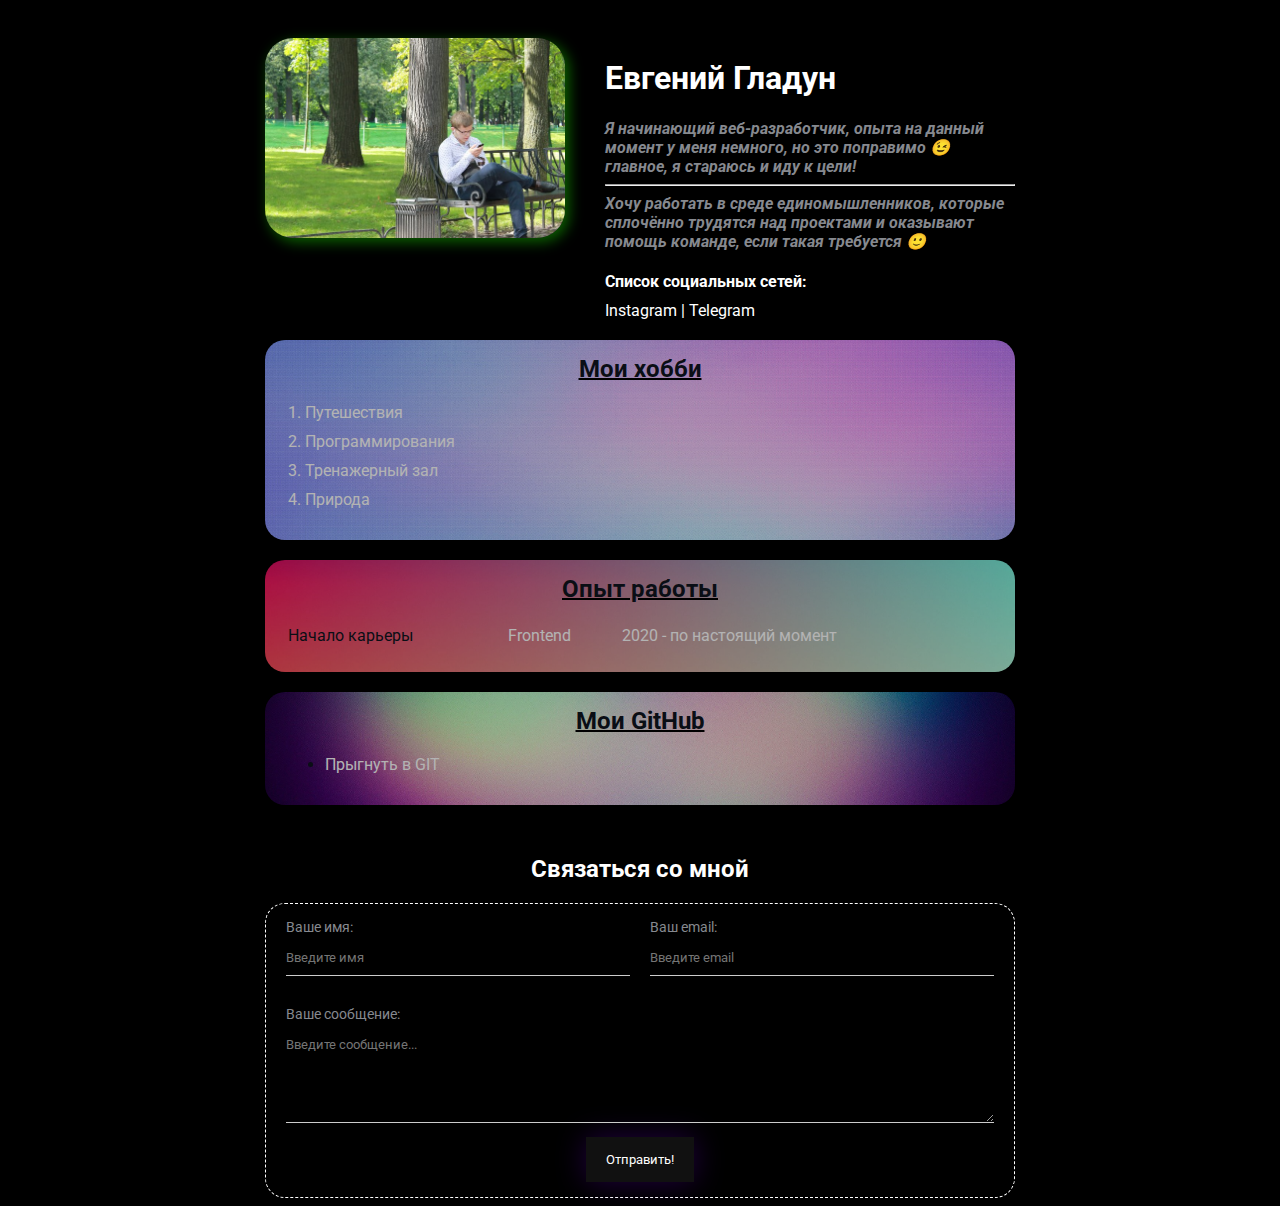
<file: index.html>
<!DOCTYPE html>
<html lang="ru">

<head>
    <meta charset="UTF-8">
    <meta http-equiv="X-UA-Compatible" content="IE=edge">
    <meta name="viewport" content="width=device-width, initial-scale=1.0">
    <meta name="keywords" content="Evgenii, cv, resume">
    <meta name="description" content="Это сайт - резюме Евгений Гладун">
    <link rel="stylesheet" href="./src/css/style.css">
    <title>Evgenii Resume</title>
</head>

<body>

    <div class="container">

        <div class="info">
            <img src="./src/img/avatar.jpg" alt="Автор" class="avatar">

            <div class="info-text">
                <h1>Евгений Гладун</h1>

                <p>Я начинающий веб-разработчик, опыта на данный момент у меня немного, но это поправимо &#128521;
                    главное, я
                    стараюсь и иду к цели!
                </p>
                <hr>
                <p>Хочу работать в среде единомышленников, которые сплочённо трудятся над проектами и оказывают помощь
                    команде, если такая требуется &#128578;</p>

                <h4>Список социальных сетей:</h4>

                <a class="info-links" href="https://www.instagram.com/eev9enn/" target="_blank">Instagram</a>
                |
                <a class="info-links" href="https://t.me/EEv9ENN" target="_blank">Telegram</a>
            </div>
        </div>

        <div class="card bg-one">
            <h2 class="title">Мои хобби</h2>
            <ol class="list">
                <li>Путешествия</li>
                <li>Программирования</li>
                <li>Тренажерный зал</li>
                <li>Природа</li>
            </ol>
        </div>

        <div class="card bg-two">
            <h2 class="title">Опыт работы</h2>

            <table class="table">

                <!-- Шаблон для заполнения (опыта работы) -->
                <!-- <thead>
          <tr>
            <th>Название</th>
            <th>Должность</th>
            <th>Год</th>
          </tr>
        </thead> -->
                <tbody>
                    <tr>
                        <td>Начало карьеры</td>
                        <td>Frontend</td>
                        <td>2020 - по настоящий момент</td>
                    </tr>
                </tbody>
            </table>
        </div>

        <div class="card bg-three">
            <h2 class="title">Мои GitHub</h2>

            <ul class="link-list">
                <li>
                    <a href="https://github.com/EvgeniiGladun" target="_blank">Прыгнуть в GIT</a>
                </li>
            </ul>
        </div>



        <h2 class="form-title">Связаться со мной</h2>
        <form action="/" class="form">

            <div class="form-row">

                <div class="form-group">
                    <label for="name">Ваше имя:</label>
                    <input type="text" id="name" placeholder="Введите имя">
                </div>

                <div class="form-group">
                    <label for="email">Ваш email:</label>
                    <input type="email" id="email" placeholder="Введите email">
                </div>
            </div>

            <div class="form-group">
                <label for="message">Ваше сообщение:</label>
                <textarea class="form-group_textarea" id="message" cols="20" rows="5"
                    placeholder="Введите сообщение..."></textarea>
            </div>

            <input class="btn" type="submit" value="Отправить!">
        </form>
        
    </div>
</body>

</html>
</file>
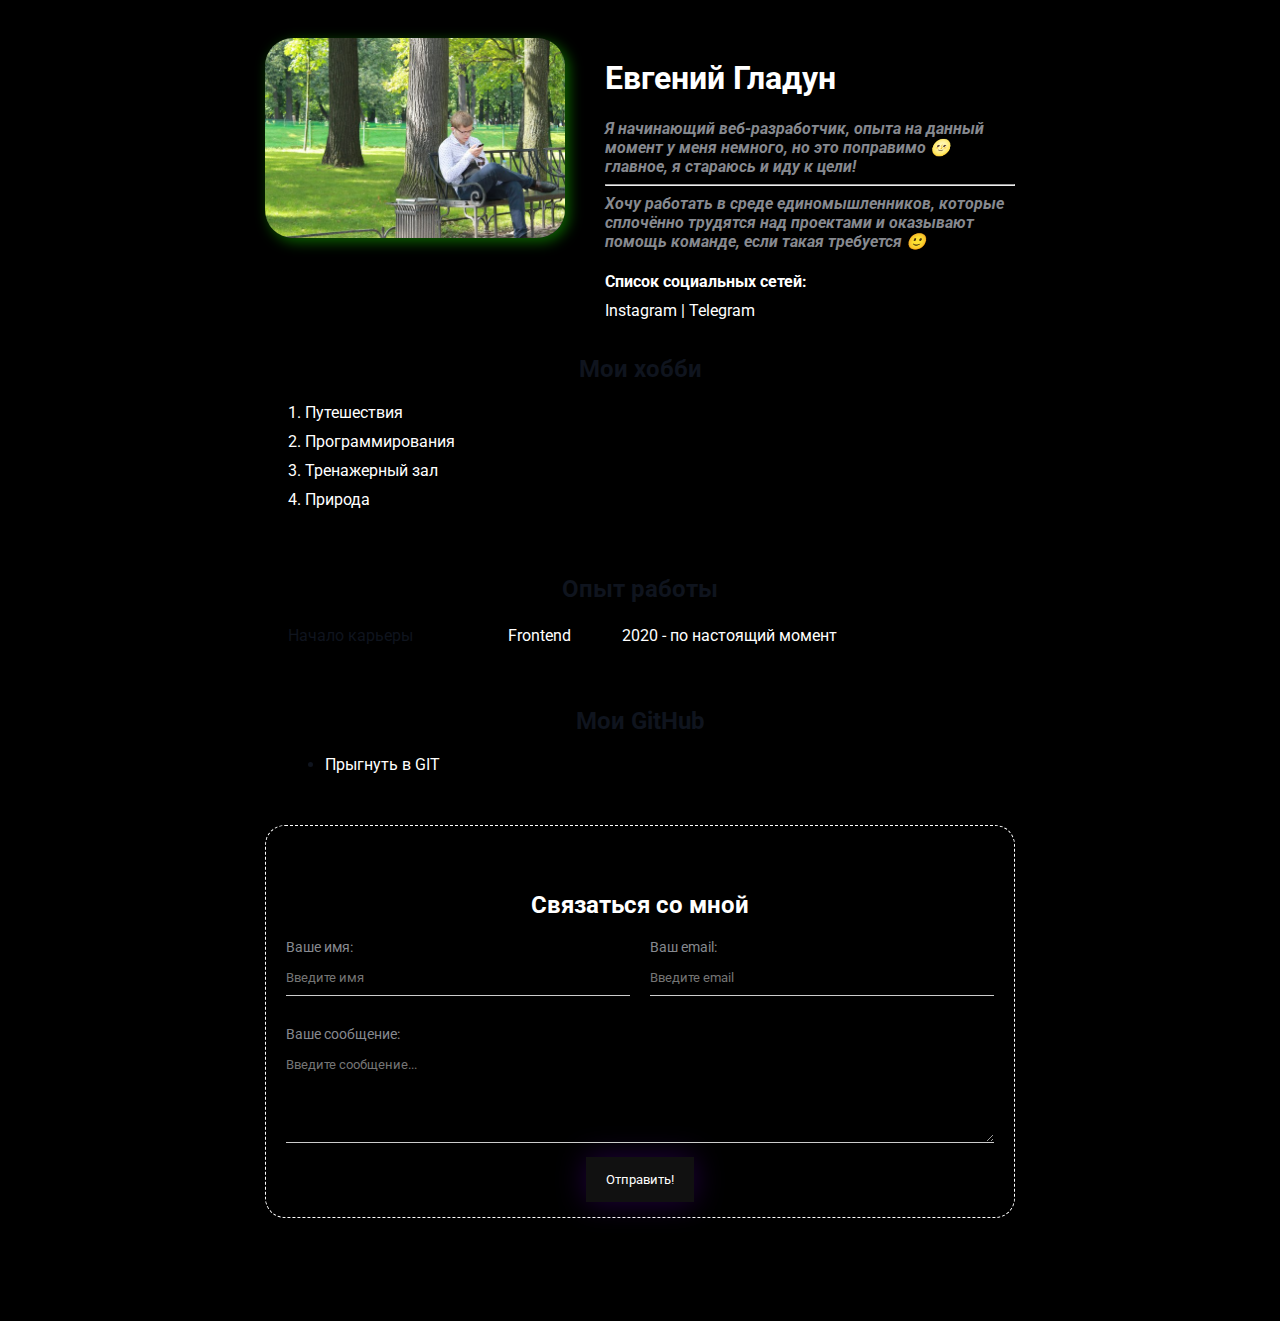
<file: src/index.html>
<!DOCTYPE html>
<html lang="ru">

<head>
    <meta charset="UTF-8">
    <meta http-equiv="X-UA-Compatible" content="IE=edge">
    <meta name="viewport" content="width=device-width, initial-scale=1.0">
    <meta name="keywords" content="Evgenii, cv, resume">
    <meta name="description" content="Это сайт - резюме Евгений Гладун">
    <link rel="stylesheet" href="../src/css/style.css">
    <title>Evgenii Resume</title>
</head>

<body>

    <div class="container">

        <div class="info">
            <img src="../src/img/avatar.jpg" alt="Автор" class="avatar">

            <div class="info-text">
                <h1>Евгений Гладун</h1>

                <p>Я начинающий веб-разработчик, опыта на данный момент у меня немного, но это поправимо 🌝 главное, я
                    стараюсь и иду к цели!
                </p>
                <hr>
                <p>Хочу работать в среде единомышленников, которые сплочённо трудятся над проектами и оказывают помощь
                    команде, если такая требуется 🙂</p>

                <h4>Список социальных сетей:</h4>

                <a class="info-links" href="https://www.instagram.com/eev9enn/" target="_blank">Instagram</a>
                |
                <a class="info-links" href="https://t.me/EEv9ENN" target="_blank">Telegram</a>
            </div>
        </div>

        <div class="card bg-green">
            <h2 class="title">Мои хобби</h2>
            <ol class="list">
                <li>Путешествия</li>
                <li>Программирования</li>
                <li>Тренажерный зал</li>
                <li>Природа</li>
            </ol>
        </div>

        <div class="card bg-red">
            <h2 class="title">Опыт работы</h2>

            <table class="table">
                <!-- <thead>
          <tr>
            <th>Название</th>
            <th>Должность</th>
            <th>Год</th>
          </tr>
        </thead> -->
                <tbody>
                    <tr>
                        <td>Начало карьеры</td>
                        <td>Frontend</td>
                        <td>2020 - по настоящий момент</td>
                    </tr>
                </tbody>
            </table>
        </div>

        <div class="card bg-yellow">
            <h2 class="title">Мои GitHub</h2>

            <ul class="link-list">
                <li>
                    <a href="https://github.com/EvgeniiGladun" target="_blank">Прыгнуть в GIT</a>
                </li>
            </ul>
        </div>



        <form action="/" class="form">
            <h2 class="form-title">Связаться со мной</h2>

            <div class="form-row">

                <div class="form-group">
                    <label for="name">Ваше имя:</label>
                    <input type="text" id="name" placeholder="Введите имя">
                </div>

                <div class="form-group">
                    <label for="email">Ваш email:</label>
                    <input type="email" id="email" placeholder="Введите email">
                </div>
            </div>

            <div class="form-group">
                <label for="message">Ваше сообщение:</label>
                <textarea class="form-group_textarea" id="message" cols="20" rows="5"
                    placeholder="Введите сообщение..."></textarea>
            </div>

            <input class="btn" type="submit" value="Отправить!">
        </form>

        <br>
        <br>
        <br>
        <br>
        <br>
    </div>
</body>

</html>
</file>
<file: src/css/style.css>
@import url("https://fonts.googleapis.com/css2?family=Roboto&display=swap");

body {
  font-family: "Roboto", sans-serif;
  font-size: 16px;
  font-weight: normal;
  background: #000;
  color: #0f141e;
}

a {
  color: #fff;
  text-decoration: none;
}

a:hover {
  opacity: 0.8;
  text-decoration: underline;
}

.info-links {
  color: #fff;
  text-decoration: none;
}

a:active {
  color: blue;
}

a:visited {
  color: grey;
}

.container {
  max-width: 750px;
  margin: auto;
  padding-top: 30px;
}

.avatar {
  width: 300px;
  height: 200px;
  border-radius: 28px;
  box-shadow: 4px 4px 14px rgba(30, 255, 0, 0.384);
}

.info {
  margin-bottom: 20px;
  display: flex;
}

.info-text {
  color: #fff;
  margin-left: 40px;
}

.info-text p {
  font-style: italic;
  font-weight: bold;
  color: #86898f;
  margin: 0;
}

.info-text h4 {
  margin-bottom: 10px;
  color: #fff;
}

@media (max-width: 650px) {
  .info {
    display: block;
    text-align: center;
  }

  .info-text {
    margin-left: 0;
  }
}

.title {
  text-decoration: 2px underline rgb(0, 0, 0);
  align-content: center;
  text-align: center;
}

.card {
  border-radius: 20px;
  padding: 15px 20px;
  margin-bottom: 20px;
}

.card h2 {
  margin: 0 0 20px;
}

.bg-one {
  opacity: 0.7;
  background: url("../img/bg/gradient-one.jpg") center center/cover no-repeat;
}

.bg-two {
  opacity: 0.7;
  background: url("../img/bg/gradient-two.jpg") center center/cover no-repeat;
}

.bg-three {
  opacity: 0.7;
  background: url("../img/bg/gradient-three.jpg") center center/cover no-repeat;
}

.bg-one:hover {
  opacity: 1;
}

.bg-two:hover {
  opacity: 1;
}

.bg-three:hover {
  opacity: 1;
}

.btn {
  display: block;
  margin: 0 auto;
  margin-top: 10px;
  background: #111;
  padding: 15px 20px;
  color: #fff;
  box-shadow: 0 0 30px rgba(132, 0, 255, 0.25);
  border: none;
  font-family: inherit;
  cursor: pointer;
}

.btn:hover {
  box-shadow: none;
  opacity: 0.4;
}

.list {
  padding: 0 20px;
}

.list li {
  color: #fff;
  margin-bottom: 10px;
}

.p-list {
  list-style: none;
  padding: 0;
}

.p-list li {
  margin-bottom: 10px;
  border-bottom: 1px solid #ccc;
  padding-bottom: 5px;
}

.table {
  width: 100%;
}

.table td {
  padding-bottom: 10px;
}

.table td:nth-child(2),
.table td:nth-child(3) {
  color: #fff;
}

@media (max-width: 650px) {
  body {
    font-size: 12px;
  }
}

.form {
  padding: 15px 20px;
  border: 1px dashed #fff;
  border-radius: 20px;
}

.form h2 {
  text-align: center;
}

.form-title {
  margin-top: 50px;
  text-align: center;
  color: #fff;
}

.form-row {
  margin-bottom: 30px;
  display: flex;
}

.form-row .form-group {
  margin-right: 20px;
  width: 50%;
  /* display: inline-block; */
  /* width: calc(50% - 20px); */
}

.form-row .form-group:last-child {
  margin-right: 0;
}

@media (max-width: 650px) {
  .form-row {
    display: block;
  }

  .form-row .form-group {
    width: 100%;
    margin-right: 0;
    margin-bottom: 10px;
  }

  .table td:nth-child(3) {
    
  }
}

.form-group label {
  display: block;
  font-size: 14px;
  color: #86898f;
}

.form-group input,
.form-group textarea {
  width: 100%;
  box-sizing: border-box;
  border: none;
  background: transparent;
  border-bottom: 1px solid #ccc;
  color: #fff;
  padding: 15px 0 10px;
  outline: none;
  font-family: inherit;
}

.form-group_textarea {
  max-width: 100%;
  min-width: 100%;
  min-height: 100px;
}
</file>
